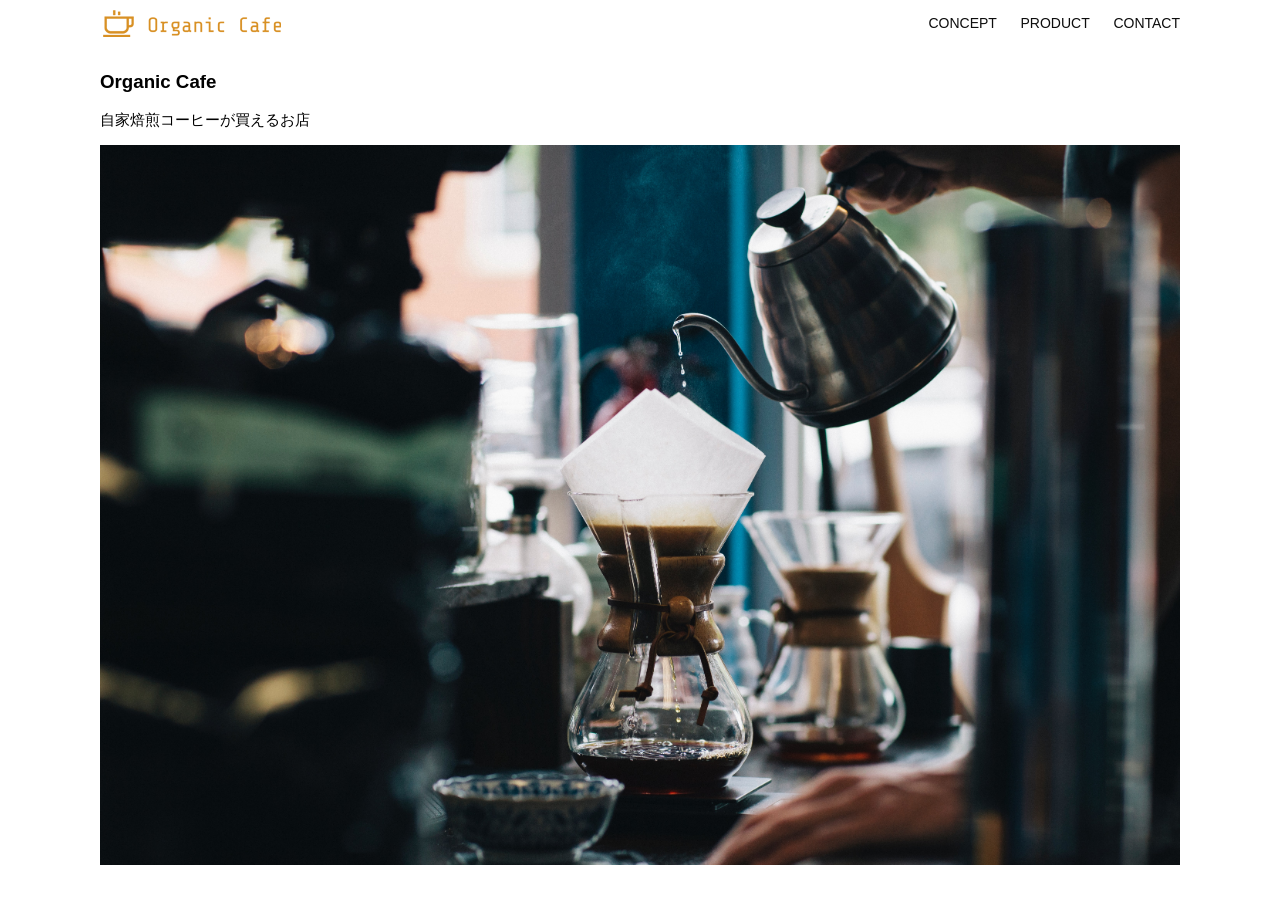
<file: html-css-kadai_013/index.html>
<!DOCTYPE html>
<html>
  <head>
    <title>Organic Cafe</title>
    <meta charset="UTF-8" />
    <meta name="description" content="自家焙煎のコーヒーがお家で楽しめるOrganic Cafe"/>
    <meta name="viewport" content="width=device-width, initial-scale=1.0" />
    <link rel="stylesheet" href="style.css" />
  </head>
  <body>
    <!-- ヘッダー -->
    <header>
      <!-- ロゴ -->
      <a href="index.html" id="logo"><img src="images/logo.png" alt="トップページに戻る"/></a>

      <!-- PC用ナビゲーション -->
      <nav id="nav-pc">
        <a href="index.html#concept">CONCEPT</a>
        <a href="index.html#product">PRODUCT</a>
        <a href="index.html#contact">CONTACT</a>
      </nav>

      <!-- スマートフォン用ハンバーガーメニュー -->
      <img
        id="menu-sp"
        src="images/button-menu.png"
        alt="ナビゲーションを開く"
        onclick="document.getElementById('nav-sp').style.display = 'block'"
      />

          <!-- 【追加】スマートフォン用ナビゲーション -->
      <nav id="nav-sp">
        <!-- ナビゲーションを閉じるボタン -->
        <img
          id="close"
          src="images/button-close.png"
          alt="ナビゲーションを閉じる"
          onclick="document.getElementById('nav-sp').style.display = 'none'"
        />

        <!-- スマートフォン用ロゴ -->
        <a
          id="logo-sp"
          href="index.html"
          onclick="document.getElementById('nav-sp').style.display = 'none'"
          >
          <img src="images/logo-sp.png" alt="トップページに戻る" />
        </a>

        <!-- CONCEPTへのリンク -->
        <a
          class="menu"
          href="index.html#concept"
          onclick="document.getElementById('nav-sp').style.display = 'none'"
          >CONCEPT</a>

        <!-- PRODUCTへのリンク -->
        <a
          class="menu"
          href="index.html#product"
          onclick="document.getElementById('nav-sp').style.display = 'none'"
          >PRODUCT</a>

        <!-- CONTACTへのリンク -->
        <a
          class="menu"
          href="index.html#contact"
          onclick="document.getElementById('nav-sp').style.display = 'none'"
          >CONTACT</a>

      </nav>
      <!-- 【追加】ここまで -->
    </header>

    <main>
      <article>
        <!-- メインビジュアル -->
        <section id="main-visual">
          <div id="main-message">
            <h1>Organic Cafe</h1>
            <p>自家焙煎コーヒーが買えるお店</p>
          </div>
          <img src="images/main-image.jpg" alt="コーヒーをハンドドリップで淹れる画像"/>
        </section>
      </article>
    </main>
  </body>
</html>
</file>
<file: html-css-kadai_013/style.css>
/* PC、スマホ共通スタイル */
body {
  font-family: "Source Sans Pro", "Hiragino Kaku Gothic ProN", Meiryo, Arial,
    sans-serif;
}

p {
  font-size: 15px;
}

#main-visual>img {
  width: 100%;
}

/*================
PC用のスタイル 
=================*/
@media screen and (min-width: 768px) {
  /* 横幅設定 */
  body {
    max-width: 1080px;
    min-width: 960px;
    margin: 0 auto 0 auto;
  }

  /* ヘッダー */
  header {
    display: flex;
    justify-content: space-between;
  }

  /* ナビゲーションのレイアウト */
  #nav-pc {
    text-align: right;
    font-size: 14px;
    padding-top: 15px;
  }

  /* ナビゲーションのリンクの装飾設定 */
  #nav-pc>a {
    text-decoration: none;
    margin-left: 20px;
  }

  #nav-pc>a:link {
    color: #0d0d0d;
  }

  #nav-pc>a:visited {
    color: #0d0d0d;
  }

  #nav-pc>a:hover {
    color: #0d0d0d;
    text-decoration: underline;
  }

  #nav-pc>a:active {
    color: #0d0d0d;
  }

    /* SP用メニューをPC画面では非表示 */
  #menu-sp {
    display: none;
  }

  #nav-sp {
    display: none;
  }
}

/*================
SP用のスタイル
=================*/
@media screen and (max-width: 767px) {

  /* ページ全体の設定 */
  body {
    min-width: 375px;
    margin: 0;
  }

  /* PC用ナビゲーションを非表示 */
  #nav-pc {
    display: none;
  }

  /* ハンバーガーメニューの配置 */
  #menu-sp {
    float: right;
    padding: 0;
  }

  /* スマートフォン用ナビゲーション全体 */
  #nav-sp {
    background-color: #ce933e;
    position: absolute;
    left: 0;
    top: 0;
    height: 100%;
    width: 100%;
    display: none;
    z-index: 100;
  }

  /* ナビゲーションのリスト設定 */
  #nav-sp ul {
    padding-left: 0;
  }

  #nav-sp li {
    list-style: none;
  }

  /* 閉じるボタンの位置 */
  #close {
    position: absolute;
    top: 20px;
    right: 20px;
  }

  /* スマートフォン用ロゴの余白 */
  #logo-sp {
    margin: 80px 0 30px 20px;
  }

  /* ナビゲーション内のリンクをブロック表示 */
  #nav-sp a {
    display: block;
  }

  /* リンクの文字色 */
  #nav-sp a:link {
    color: #ffffff;
  }

  #nav-sp a:visited {
    color: #ffffff;
  }

  #nav-sp a:hover {
    color: #ffffff;
    text-decoration: underline;
  }

  #nav-sp a:active {
    color: #ffffff;
  }

  /* メニュー項目のデザイン */
  #nav-sp .menu {
    text-decoration: none;
    display: block;
    margin: 0 20px;
    height: 44px;
    font-size: 16px;
    background-image: url("images/arrow.png");
    background-repeat: no-repeat;
    background-position: right top;
  }
}
</file>
